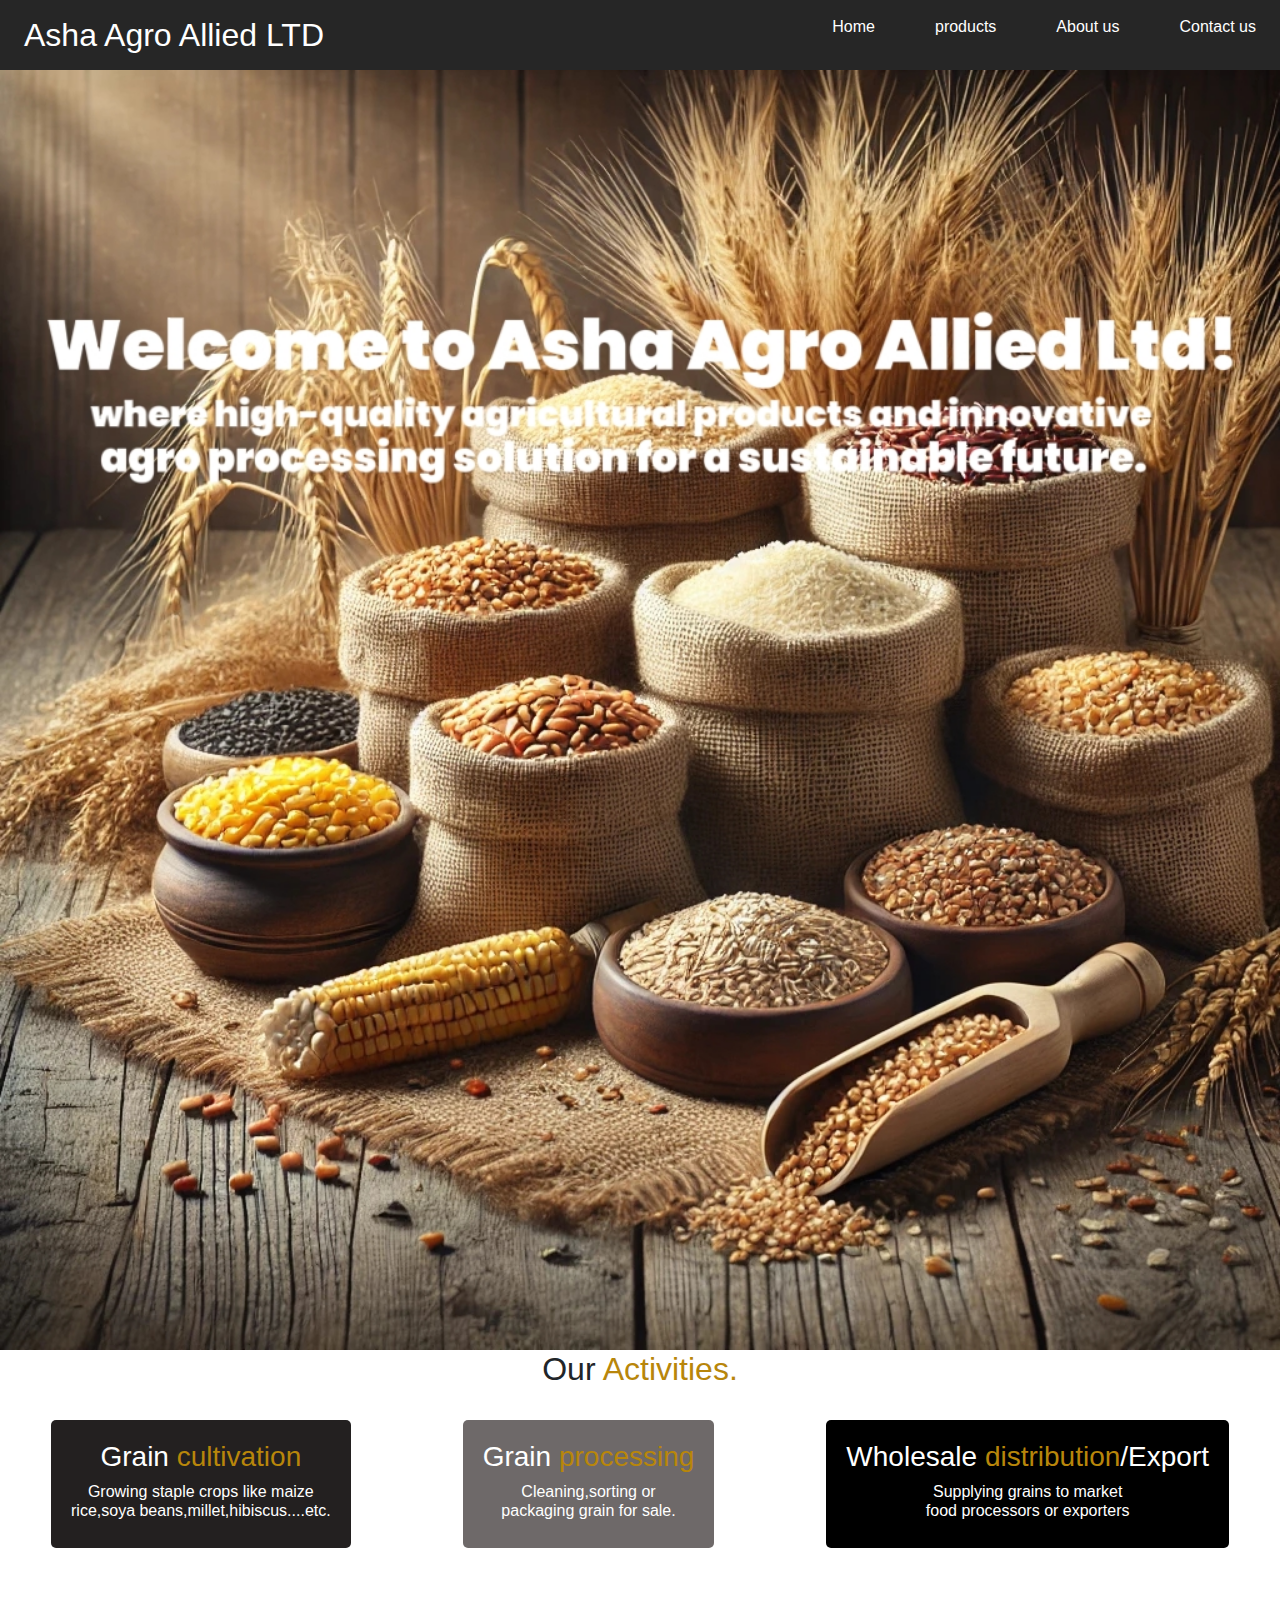
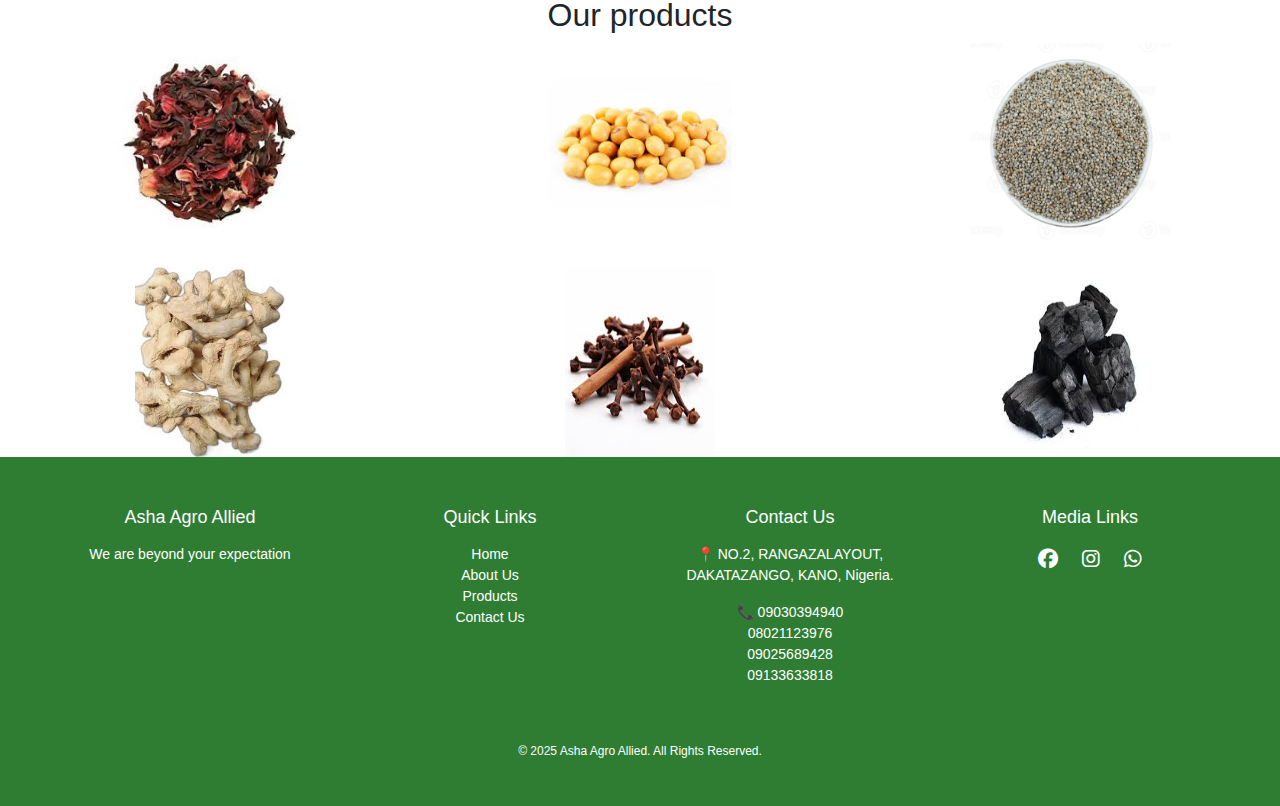
<file: index.html>
<!DOCTYPE html>
<html lang="en">
<head>
    <meta charset="UTF-8">
    <meta name="viewport" content="width=device-width, initial-scale=1.0">
    <title>Asha Agro Allied</title>
    <link href="https://cdn.jsdelivr.net/npm/bootstrap@5.3.3/dist/css/bootstrap.min.css" rel="stylesheet" integrity="sha384-QWTKZyjpPEjISv5WaRU9OFeRpok6YctnYmDr5pNlyT2bRjXh0JMhjY6hW+ALEwIH" crossorigin="anonymous">
    <link rel="stylesheet" href="https://cdnjs.cloudflare.com/ajax/libs/font-awesome/6.5.1/css/all.min.css">
    <link rel="stylesheet" href="home.css">
</head>
<body>
   
    <header>
        <nav class="navbar">
            <a href="" class="logo">Asha Agro Allied LTD</a>
            <ul class="nav-menu">
                <li class="nav-item">
                    <a href="" class="nav-link">Home</a>
                </li>
                <li class="nav-item">
                    <a href="products.html" class="nav-link">products</a>
                </li>
                <li class="nav-item">
                    <a href="about us.html" class="nav-link">About us</a>
                </li>
                <li class="nav-item">
                    <a href="contact us.html" class="nav-link">Contact us</a>
                </li>
            </ul>
            <div class="hamburger">
                <span class="bar"></span>
                <span class="bar"></span>
                <span class="bar"></span>
            </div>
        </nav>
    </header>
    <img src="asha/AirBrush_20250320232354.jpg" class="main-page">
    <h2>Our <span>Activities.</span></h2>
    <br>
    <div class="works">
        <div class="item-1">
            <h3>Grain <span>cultivation</span></h3>
            <h5>Growing staple crops like maize <br>
            rice,soya beans,millet,hibiscus....etc.</h5>
        </div>
        <div class="item-2">
            <h3>Grain <span>processing</span></h3>
            <h5>Cleaning,sorting or <br>
            packaging grain for sale.</h5>
        </div>
        <div class="item-3">
            <h3>Wholesale <span>distribution</span>/Export</h3>
            <h5>Supplying grains to market <br>
            food processors or exporters</h5>
        </div>
    </div>
    <br>
    <br>
    <h2>Our products</h2>
    <div class="slide">
        <img src="asha/zobo.jpeg" width="200px">
        <img src="asha/soyabeans.jpeg" width="200px">
        <img src="asha/millet 2.jpg" width="200px">
    </div>
    <br>
    <div class="slide2">
        <img src="asha/ginger.jpeg" width="150px">
        <img src="asha/cloves2.jpeg" width="150px">
        <img src="asha/charcoal.jpeg" width="150px">
    </div>
    <footer>
        <div class="footer-container">
          <div class="footer-section about">
            <h2>Asha Agro Allied</h2>
            <p> We are beyond your expectation</p>
        
          </div>
      
          <div class="footer-section links">
            <h2>Quick Links</h2>
            <ul>
              <li><a href="#">Home</a></li>
              <li><a href="about us.html">About Us</a></li>
              <li><a href="products.html">Products</a></li>
              <li><a href="contact us.html">Contact Us</a></li>
            </ul>
          </div>
      
          <div class="footer-section contact">
            <h2>Contact Us</h2>
            <p>📍 NO.2, RANGAZALAYOUT, DAKATAZANGO, KANO, Nigeria.</p>
            <p>📞 09030394940<br>08021123976<br>09025689428 <br>09133633818</p>
    </div>
    <div class="social-links">
        <h2>Media Links</h2>
        <a href="https://www.facebook.com/share/1LiWftuS4T/?mibextid=wwXIfr"><i class="fab fa-facebook"></i></a>
        <a href="https://www.instagram.com/ashaagroallied_ltd"><i class="fab fa-instagram"></i></a>
        <a href="https://wa.me/+2349030394940"><i class="fab fa-whatsapp"></i></a>
      </div>
  <div class="footer-bottom">
    <p>© 2025 Asha Agro Allied. All Rights Reserved.</p>
  </div>
</footer>
      
</body>
<script src="home.js"></script>
</html>
</file>
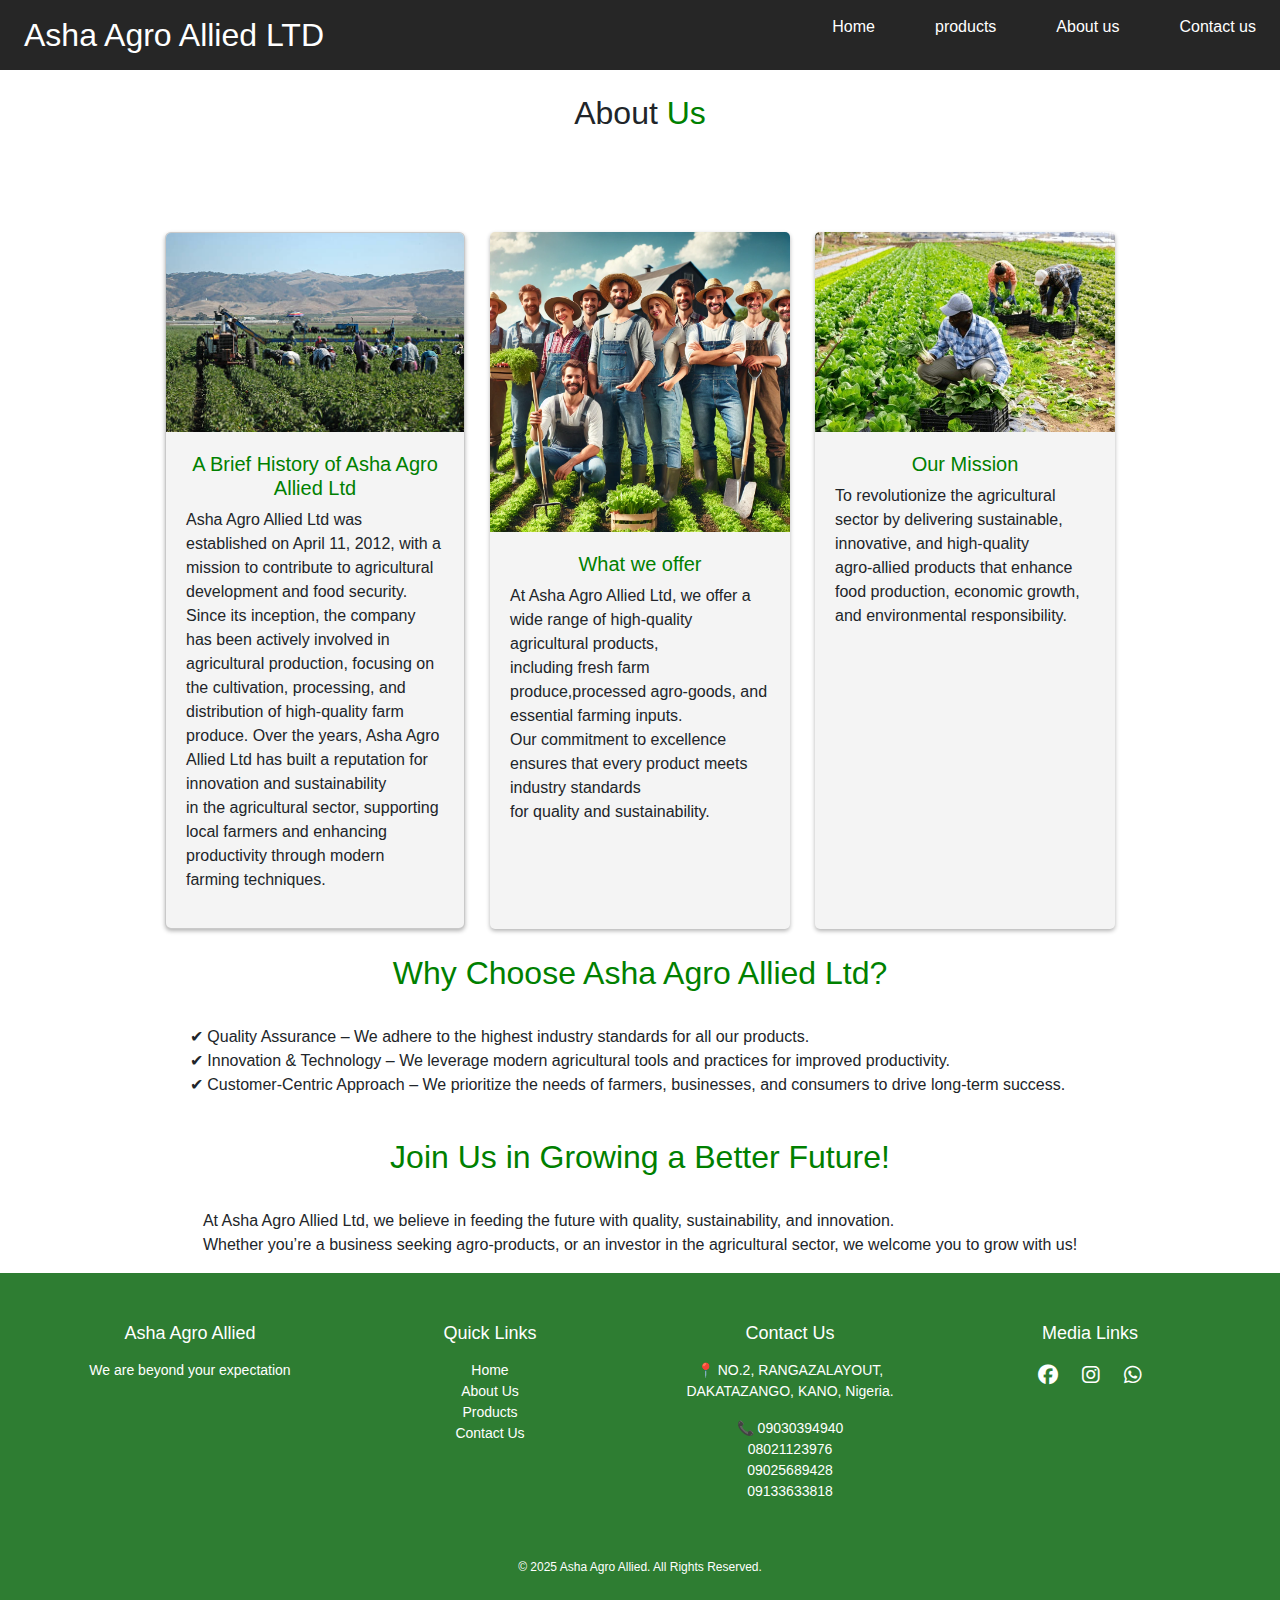
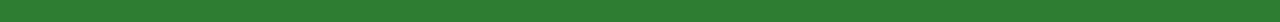
<file: about us.html>
<!DOCTYPE html>
<html lang="en">
<head>
    <meta charset="UTF-8">
    <meta name="viewport" content="width=device-width, initial-scale=1.0">
    <link href="https://cdn.jsdelivr.net/npm/bootstrap@5.3.3/dist/css/bootstrap.min.css" rel="stylesheet" integrity="sha384-QWTKZyjpPEjISv5WaRU9OFeRpok6YctnYmDr5pNlyT2bRjXh0JMhjY6hW+ALEwIH" crossorigin="anonymous">
    <link rel="stylesheet" href="about us.css">
    <link rel="stylesheet" href="https://cdnjs.cloudflare.com/ajax/libs/font-awesome/6.5.1/css/all.min.css">
    <title>About asha agro allied ltd</title>
</head>
<body>
    <header>
        <nav class="navbar">
            <a href="" class="logo">Asha Agro Allied LTD</a>
            <ul class="nav-menu">
                <li class="nav-item">
                    <a href="index.html" class="nav-link">Home</a>
                </li>
                <li class="nav-item">
                    <a href="products.html" class="nav-link">products</a>
                </li>
                <li class="nav-item">
                    <a href="#" class="nav-link">About us</a>
                </li>
                <li class="nav-item">
                    <a href="contact us.html" class="nav-link">Contact us</a>
                </li>
            </ul>
            <div class="hamburger">
                <span class="bar"></span>
                <span class="bar"></span>
                <span class="bar"></span>
            </div>
        </nav>
    </header>
    <br>
    <h2>About <span>Us</span></h2>
    <div class="container">
        <div class="card">
        <img src="asha/farm-workers-harvesting-yellow-peppers-in-california.jpg">
        <div class="card-content">
        <h2>A Brief History of Asha Agro Allied Ltd</h2>
        <p>
         Asha Agro Allied Ltd was established on April 11, 2012, with a mission to contribute to agricultural development and food security.  <br>
         Since its inception, the company has been actively involved in agricultural production, focusing on the cultivation, processing, and <br>
         distribution of high-quality farm produce. Over the years, Asha Agro Allied Ltd has built a reputation for innovation and sustainability <br>
         in the agricultural sector, supporting local farmers and enhancing productivity through modern farming techniques.
        </p>
    </div>
    </div>
        <div class="card2">
        <img src="asha/file-VxbsGMYeTWiTLPkhb2HoTd (1).webp">
        <div class="card-content2">
        <h2>What we offer</h2>
        <p>
        At Asha Agro Allied Ltd, we offer a wide range of high-quality agricultural products, <br>
        including fresh farm produce,processed agro-goods, and essential farming inputs. <br>
        Our commitment to excellence ensures that every product meets industry standards <br>
        for quality and sustainability.
        </p>
    </div>
    </div>
         <div class="card3">
        <img src="asha/portrait-man-seasonal-farm-worker-600nw-2262970031.jpg">
        <div class="card-content3">
        <h2>Our Mission</h2>
        <p>
           To revolutionize the agricultural sector by delivering sustainable, innovative, and high-quality <br>
           agro-allied products that enhance food production, economic growth, and environmental responsibility.
        </p>
    </div>
    </div>
       
        <h2>Why Choose Asha Agro Allied Ltd?</h2>
        <p>
            ✔ Quality Assurance – We adhere to the highest industry standards for all our products. <br>
            ✔ Innovation & Technology – We leverage modern agricultural tools and practices for improved productivity. <br>
            ✔ Customer-Centric Approach – We prioritize the needs of farmers, businesses, and consumers to drive long-term success.
        </p>
        <br>
        <br>
        <h2>Join Us in Growing a Better Future!</h2>
        <p>
            At Asha Agro Allied Ltd, we believe in feeding the future with quality, sustainability, and innovation. <br>
            Whether you’re a business seeking agro-products, or an investor in the agricultural sector,
            we welcome you to grow with us!

        </p>
    </div>
    <footer>
        <div class="footer-container">
          <div class="footer-section about">
            <h2>Asha Agro Allied</h2>
            <p> We are beyond your expectation</p>
        
          </div>
      
          <div class="footer-section links">
            <h2>Quick Links</h2>
            <ul>
              <li><a href="index.html">Home</a></li>
              <li><a href="about us.html">About Us</a></li>
              <li><a href="products.html">Products</a></li>
              <li><a href="contact us.html">Contact Us</a></li>
            </ul>
          </div>
      
          <div class="footer-section contact">
            <h2>Contact Us</h2>
            <p>📍 NO.2, RANGAZALAYOUT, DAKATAZANGO, KANO, Nigeria.</p>
            <p>📞 09030394940<br>08021123976<br>09025689428 <br>09133633818</p>
    </div>
    <div class="social-links">
        <h2>Media Links</h2>
        <a href="https://www.facebook.com/share/1LiWftuS4T/?mibextid=wwXIfr"><i class="fab fa-facebook"></i></a>
        <a href="https://www.instagram.com/ashaagroallied_ltd"><i class="fab fa-instagram"></i></a>
        <a href="https://wa.me/+2349030394940"><i class="fab fa-whatsapp"></i></a>
      </div>
  <div class="footer-bottom">
    <p>© 2025 Asha Agro Allied. All Rights Reserved.</p>
  </div>
</footer>
</body>
<script src="home.js"></script>
</html>
</file>
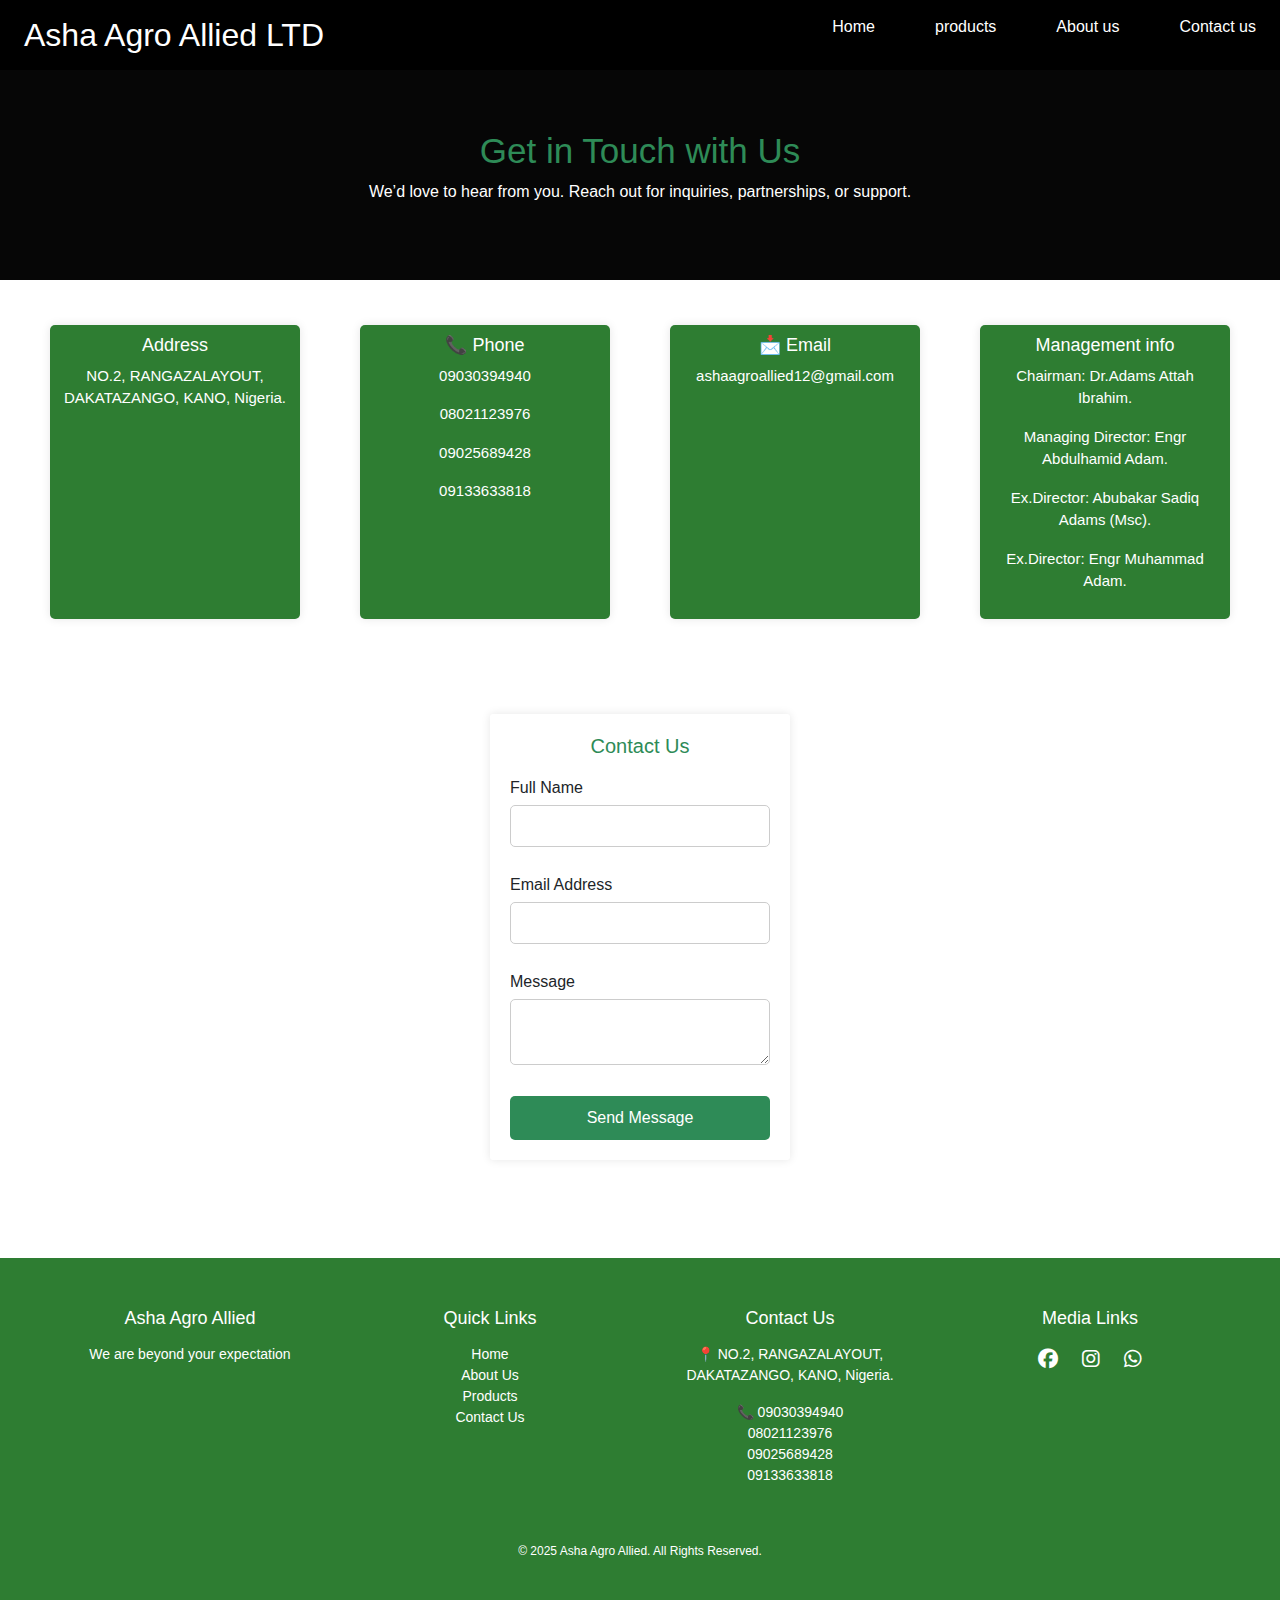
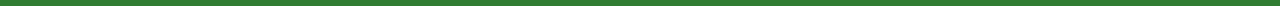
<file: contact us.html>
<!DOCTYPE html>
<html lang="en">
<head>
    <meta charset="UTF-8">
    <meta name="viewport" content="width=device-width, initial-scale=1.0">
    <link href="https://cdn.jsdelivr.net/npm/bootstrap@5.3.3/dist/css/bootstrap.min.css" rel="stylesheet" integrity="sha384-QWTKZyjpPEjISv5WaRU9OFeRpok6YctnYmDr5pNlyT2bRjXh0JMhjY6hW+ALEwIH" crossorigin="anonymous">
    <link rel="stylesheet" href="https://cdnjs.cloudflare.com/ajax/libs/font-awesome/6.5.1/css/all.min.css">
    <link rel="stylesheet" href="contact.css">
    <title>Contact asha agro allied ltd</title>
</head>
<body>
    <header>
        <nav class="navbar">
            <a href="" class="logo">Asha Agro Allied LTD</a>
            <ul class="nav-menu">
                <li class="nav-item">
                    <a href="index.html" class="nav-link">Home</a>
                </li>
                <li class="nav-item">
                    <a href="products.html" class="nav-link">products</a>
                </li>
                <li class="nav-item">
                    <a href="about us.html" class="nav-link">About us</a>
                </li>
                <li class="nav-item">
                    <a href="#" class="nav-link">Contact us</a>
                </li>
            </ul>
            <div class="hamburger">
                <span class="bar"></span>
                <span class="bar"></span>
                <span class="bar"></span>
            </div>
        </nav>
    </header>
    <section class="hero">
        <h2>Get in Touch with Us</h2>
        <p>We’d love to hear from you. Reach out for inquiries, partnerships, or support.</p>
    </section>
    <section class="contact-info">
        <div class="info-box">
            <h3>Address</h3>
            <p>NO.2, RANGAZALAYOUT, DAKATAZANGO, KANO, Nigeria.</p>
        </div>
        <div class="info-box">
            <h3>📞 Phone</h3>
            <p>09030394940</p>
            <p>08021123976</p>
            <p>09025689428</p>
            <p>09133633818</p>
        </div>
        <div class="info-box">
            <h3>📩 Email</h3>
            <p>ashaagroallied12@gmail.com</p>
        </div>
        <div class="info-box">
            <h3>Management info</h3>
            <p>Chairman: Dr.Adams Attah Ibrahim.</p>
            <p>Managing Director: Engr Abdulhamid Adam.</p>
            <p>Ex.Director: Abubakar Sadiq Adams (Msc).</p>
            <p>Ex.Director: Engr Muhammad Adam.</p>
        </div>
        </section>
    <div class="contact-container">
        <h2>Contact Us</h2>
        <form id="form"  action="https://formspree.io/f/xldjgpoe"
        method="POST">
            <label for="name">Full Name</label>
            <input type="text" id="name" name="name" required>
            <p id="error"></p>
            <label for="email">Email Address</label>
            <input type="email" id="email" name="email" required>
            <p id="none"></p>
            <label for="message">Message</label>
            <textarea id="message" name="message"></textarea>
            <p id="work"></p>
            <button type="submit">Send Message</button>
        </form>
    </div>
    <br>
    <br>
    <footer>
        <div class="footer-container">
          <div class="footer-section about">
            <h2>Asha Agro Allied</h2>
            <p> We are beyond your expectation</p>
        
          </div>
          <div class="footer-section links">
            <h2>Quick Links</h2>
            <ul>
              <li><a href="index.html">Home</a></li>
              <li><a href="about us.html">About Us</a></li>
              <li><a href="#">Products</a></li>
              <li><a href="contact us.html">Contact Us</a></li>
            </ul>
          </div>
          <div class="footer-section contact">
            <h2>Contact Us</h2>
            <p>📍 NO.2, RANGAZALAYOUT, DAKATAZANGO, KANO, Nigeria.</p>
            <p>📞 09030394940<br>08021123976<br>09025689428 <br>09133633818<br></p>
           
    </div>
    <div class="social-links">
        <h2>Media Links</h2>
        <a href="https://www.facebook.com/share/1LiWftuS4T/?mibextid=wwXIfr" target="_blank"><i class="fab fa-facebook"></i></a>
        <a href="https://www.instagram.com/ashaagroallied_ltd"><i class="fab fa-instagram"></i></a>
        <a href="https://wa.me/+2349030394940"><i class="fab fa-whatsapp"></i></a>
      </div>
  <div class="footer-bottom">
    <p>© 2025 Asha Agro Allied. All Rights Reserved.</p>
  </div>
  </footer>
</body>
<script src="home.js"></script>
</html>
</file>
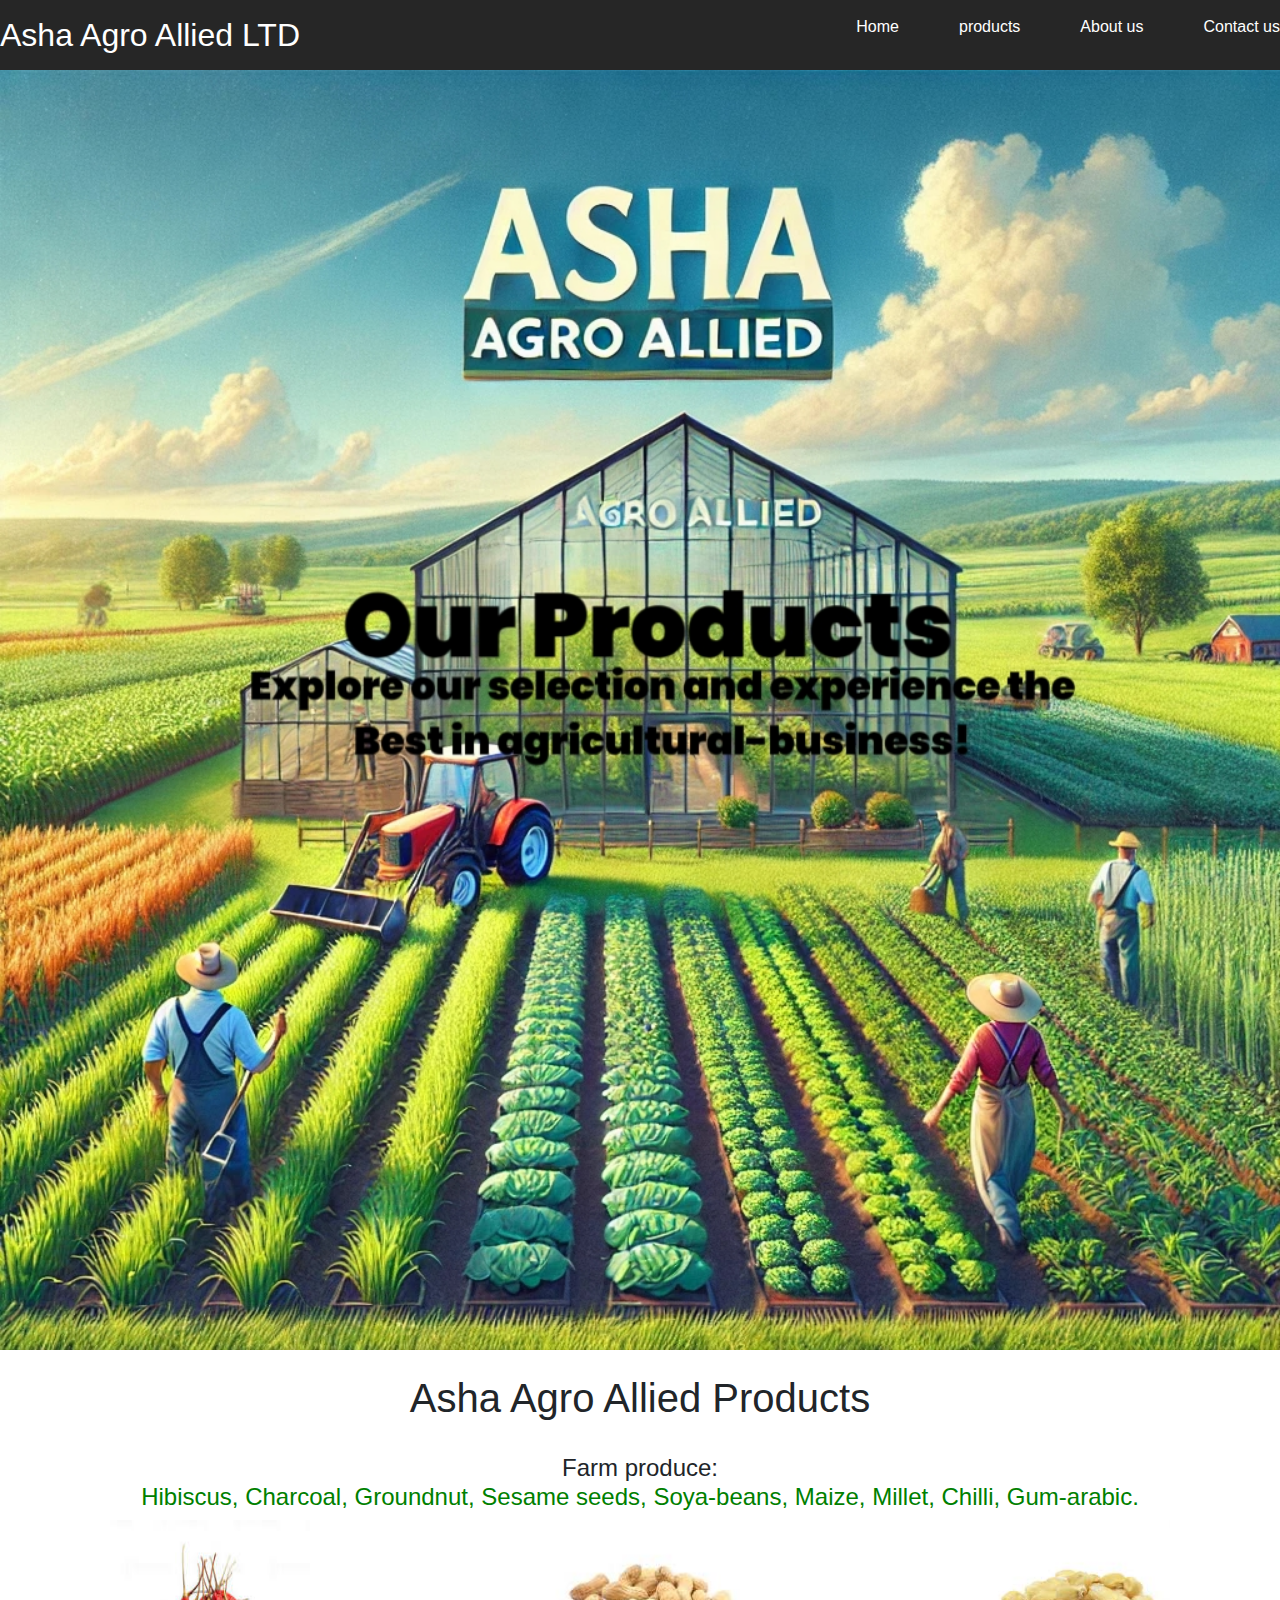
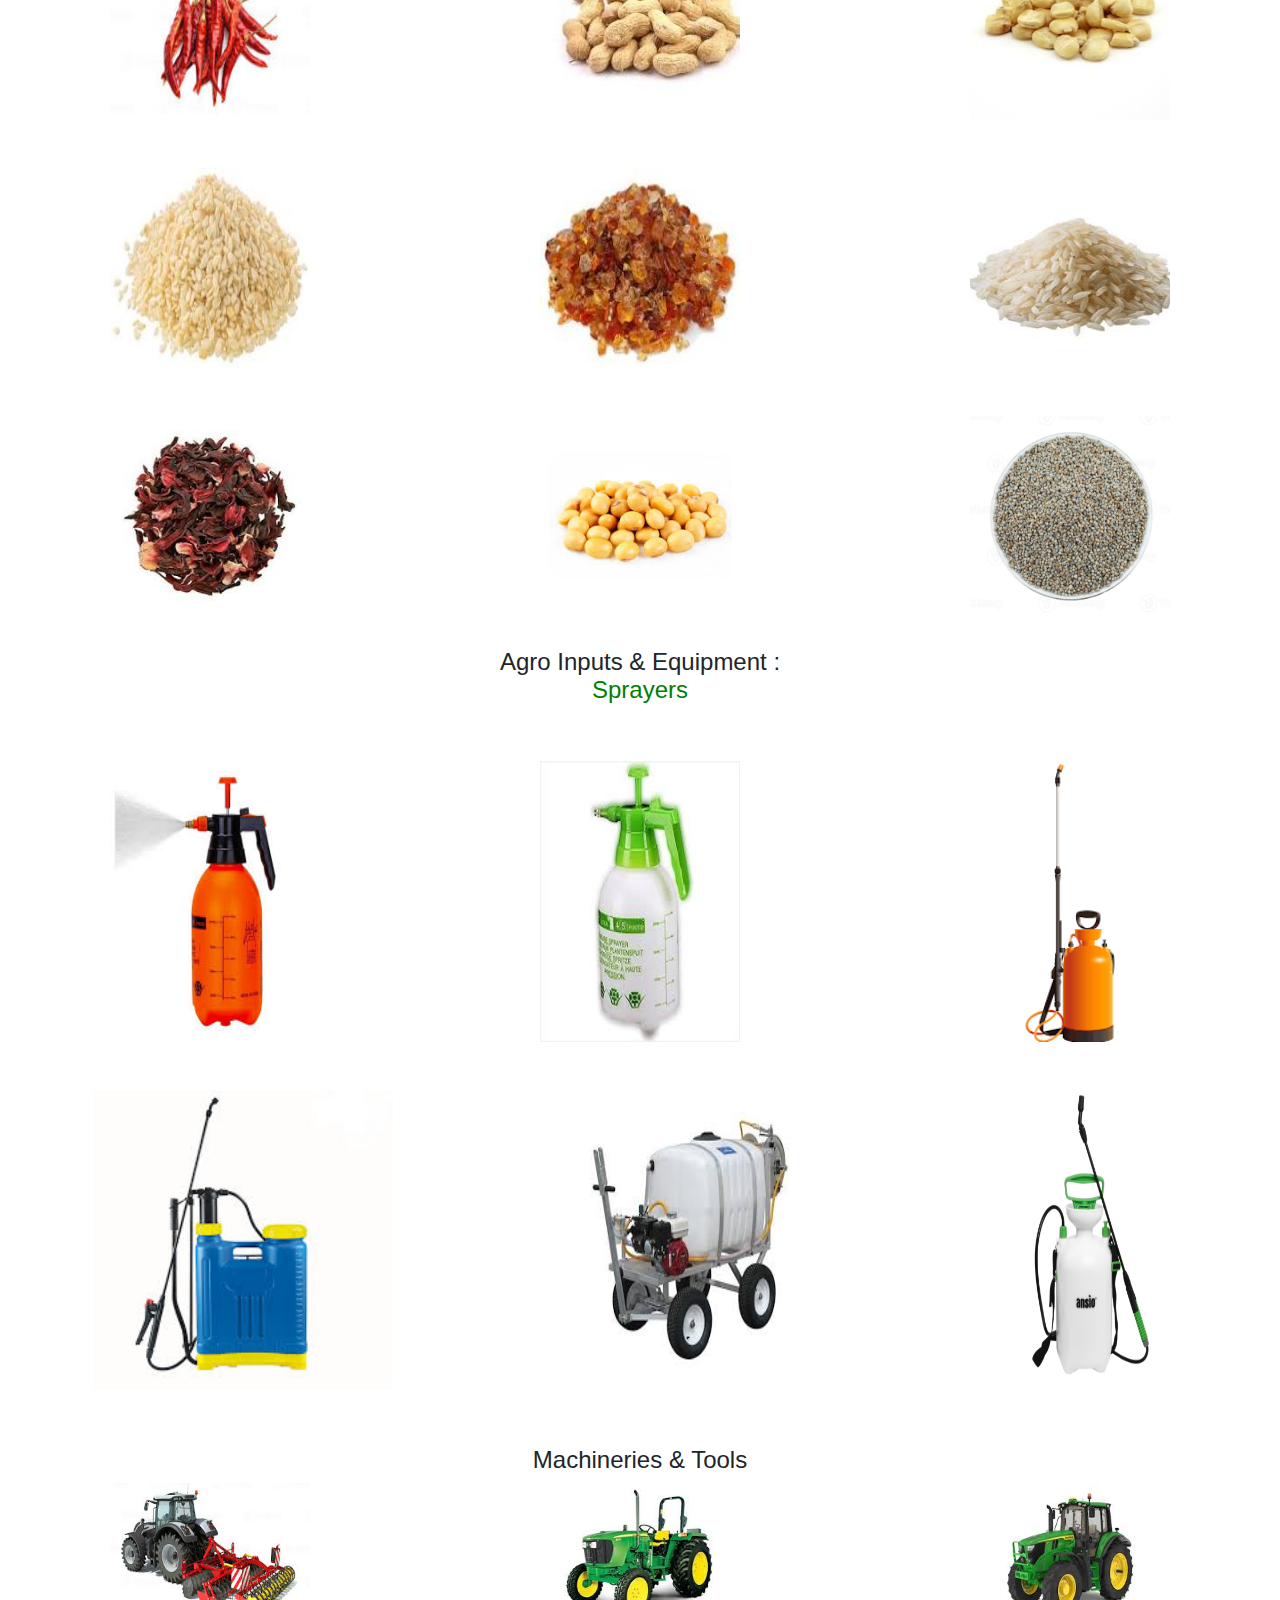
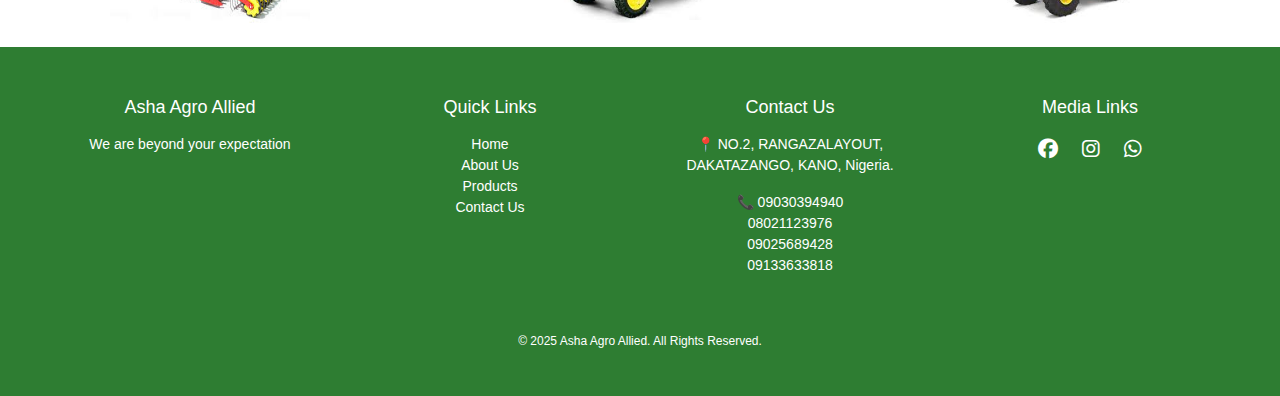
<file: products.html>
<!DOCTYPE html>
<html lang="en">
<head>
    <meta charset="UTF-8">
    <meta name="viewport" content="width=device-width, initial-scale=1">
    <title>products of asha agro allied ltd</title>
    <link rel="stylesheet" href="products.css">
    <link href="https://cdn.jsdelivr.net/npm/bootstrap@5.3.3/dist/css/bootstrap.min.css" rel="stylesheet" integrity="sha384-QWTKZyjpPEjISv5WaRU9OFeRpok6YctnYmDr5pNlyT2bRjXh0JMhjY6hW+ALEwIH" crossorigin="anonymous">
    <link rel="stylesheet" href="https://cdnjs.cloudflare.com/ajax/libs/font-awesome/6.5.1/css/all.min.css">
</head>
<body>
    <header>
        <nav class="navbar">
            <a href="" class="logo">Asha Agro Allied LTD</a>
            <ul class="nav-menu">
                <li class="nav-item">
                    <a href="index.html" class="nav-link">Home</a>
                </li>
                <li class="nav-item">
                    <a href="" class="nav-link">products</a>
                </li>
                <li class="nav-item">
                    <a href="about us.html" class="nav-link">About us</a>
                </li>
                <li class="nav-item">
                    <a href="contact us.html" class="nav-link">Contact us</a>
                </li>
            </ul>
            <div class="hamburger">
                <span class="bar"></span>
                <span class="bar"></span>
                <span class="bar"></span>
            </div>
        </nav>
    </header>
    
    <img src="asha/AirBrush_20250320234551.jpg" class="main-page">
    <br>
    <br>
    <h1>Asha Agro Allied Products</h1>
    <br>
    <h4>Farm produce:<br>
        <span>
        Hibiscus,
        Charcoal,
        Groundnut,
        Sesame seeds,
        Soya-beans,
        Maize,
        Millet,
        Chilli,
        Gum-arabic.
    </span>
    </h4>
    <div class="slide">
        <img src="asha/chilli.jpeg" width="200px">
        <img src="asha/groundnut.jpeg" width="200px">
        <img src="asha/maize.jpeg" width="200">
    </div>
    <br>
    <br>
    <div class="slide2">
        <img src="asha/sesameseeds.jpeg" width="200px">
        <img src="asha/gumarabic.jpeg" width="200px">
        <img src="asha/rice.jpeg" width="200px">
    </div>
    <br>
    <br>
    <div class="slide3">
        <img src="asha/zobo.jpeg" width="200px">
        <img src="asha/soyabeans.jpeg" width="200px">
        <img src="asha/millet 2.jpg" width="200px">
    </div>
    <br>
    <h4 class="come">
        <h4>Agro Inputs & Equipment : <br>
            <span>Sprayers</span>
        </h4>
    </h4>
    <br>
    <br>
    <div class="slide4">
        <img src="asha/sprayer5.jpeg" width="200px">
        <img src="asha/sprayer4.jpeg" width="200px">
        <img src="asha/spppp.png" width="200px">

    </div>
    <br>
    <br>
    <div class="slide5">
        <img src="asha/sprayers2.jpeg" width="300px">
        <img src="asha/sprayer3.jpeg" width="200px">
        <img src="asha/510jDk5voyL.jpg" width="200px">
    </div>
    <br>
    <br>
    <h4 class="come2">
        <h4>Machineries & Tools</h4>
    </h4>
    <div class="slide6">
        <img src="asha/tractor3.jpeg" width="200px">
        <img src="asha/tractor2.jpeg" width="200px">
        <img src="asha/tractors.jpeg" width="200px">
    </div>
    <br>
    <footer>
        <div class="footer-container">
          <div class="footer-section about">
            <h2>Asha Agro Allied</h2>
            <p> We are beyond your expectation</p>
        
          </div>
      
          <div class="footer-section links">
            <h2>Quick Links</h2>
            <ul>
              <li><a href="index.html">Home</a></li>
              <li><a href="about us.html">About Us</a></li>
              <li><a href="#">Products</a></li>
              <li><a href="contact us.html">Contact Us</a></li>
            </ul>
          </div>
      
          <div class="footer-section contact">
            <h2>Contact Us</h2>
            <p>📍 NO.2, RANGAZALAYOUT, DAKATAZANGO, KANO, Nigeria.</p>
            <p>📞 09030394940<br>08021123976<br>09025689428 <br>09133633818</p>
    </div>
    <div class="social-links">
        <h2>Media Links</h2>
        <a href="https://www.facebook.com/share/1LiWftuS4T/?mibextid=wwXIfr"><i class="fab fa-facebook"></i></a>
        <a href="https://www.instagram.com/ashaagroallied_ltd"><i class="fab fa-instagram"></i></a>
        <a href="https://wa.me/+2349030394940"><i class="fab fa-whatsapp"></i></a>
      </div>
  <div class="footer-bottom">
    <p>© 2025 Asha Agro Allied. All Rights Reserved.</p>
  </div>
</body>
<script src="home.js"></script>
</html>
</file>
<file: home.css>
*{
    padding: 0;
    margin: 0;
    box-sizing: border-box;
    font-family: 'poppins',sans-serif;
}
header{
    background-color: #262626;
}
li{
    list-style: none;
}
a{
    color: white;
    text-decoration: none;
}
.navbar{
    min-height: 70px;
    display: flex;
    justify-content: space-between;
    align-items: center;
    padding: 0 24px;
}
.nav-menu{
    display: flex;
    justify-content: space-between;
    align-items: center;
    gap: 60px;
    color: white;
}
.logo{
    font-size: 2rem;
}

.nav-link{
    transition: 0.7s ease;
}
    
.nav-link:hover{
    color: aliceblue;
}
    
.hamburger{
    display: none;
    cursor: pointer;
}
.bar{
    display: block;
    width: 25px;
    height: 3px;
    margin: 5px auto;
    -webkit-transition: all 0.3s ease-in-out;
    transition: all 0.3s ease-in-out;
    background-color: white;
}
@media(max-width:768px){
    .hamburger{
        display: block;
    }
    .hamburger.active .bar:nth-child(2){
        opacity: 0;
    }
    .hamburger.active .bar:nth-child(1){
        transform: translateY(8px) rotate(45deg);
    }
    .hamburger.active .bar:nth-child(3){
        transform: translateY(-8px) rotate(-45deg);
    }
    .nav-menu{
        position: fixed;
        left: -100%;
        top: 70px;
        gap: 0;
        flex-direction: column;
        background-color: #262626;
        width: 100%;
        text-align: center;
        transition: 0.3s;
        color: white;
    }
    .nav-item{
        margin: 16px 0;
    }
    .nav-menu.active{
        left: 0;
    }
}
.main-page{
    width: 100%;
    height: auto;
}
.works{
    display: flex;
    justify-content: space-around;
    flex-wrap: wrap;
    gap: 10px;
    max-width: 100%;
}
.item-1{
    padding: 20px;
    background-color: rgb(35, 32, 32);
    color: white;
    text-align: center;
    border-radius: 5px;
    overflow: hidden;
}
.item-1 h5{
    font-size: 16px;
}
.item-1 span{
    color: darkgoldenrod;
}
.item-2{
    padding: 20px;
    background-color: rgb(110, 105, 105);
    color: white;
    text-align: center;
    border-radius: 5px;
    overflow: hidden;
}
.item-2 h5{
    font-size: 16px;
}
.item-2 span{
    color: darkgoldenrod;
}
.item-3{
    padding: 20px;
    background-color: rgb(0, 0, 0);
    color: white;
    text-align: center;
    border-radius: 5px;
    overflow: hidden;
}
.item-3 h5{
    font-size: 16px;
}
.item-3 span{
    color: darkgoldenrod;
}
h2{
    text-align: center;
}
h2 span{
    color: darkgoldenrod;
}
.slide{
    display: flex;
    justify-content: space-around;
    flex-wrap: wrap;
    gap: 10px;
    max-width: 100%;
}
.slide img{
    max-width: 100%;
    height: auto;
    overflow: hidden;
}
.slide2{
    display: flex;
    justify-content: space-around;
    flex-wrap: wrap;
    gap: 10px;
    max-width: 100%;
}
.slide2 img{
    max-width: 100%;
    height: auto;
    overflow: hidden;
}
footer {
    background: #2E7D32; 
    color: white;
    padding: 30px 0;
    text-align: center;
}
  
.footer-container{
    display: flex;
    justify-content: space-around;
    flex-wrap: wrap;
    max-width: 1200px;
    margin: auto;
}
  
.footer-section {
    width: 25%;
    padding: 20px;
}
  
.footer-section h2 {
    font-size: 18px;
    margin-bottom: 15px;
}
  
.footer-section p,
.footer-section ul {
    font-size: 14px;
}
  
.footer-section ul {
    list-style: none;
    padding: 0;
}
  
.footer-section ul li a {
    color: white;
    text-decoration: none;
    transition: 0.3s;
}
  
.footer-section ul li a:hover {
    text-decoration: underline;
}
  
.social-links a {
    color: white;
    margin: 0 10px;
    font-size: 20px;
}
.social-links h2{
    font-size: 18px;
    margin-bottom: 15px;

}
.social-links{
    width: 25%;
    padding: 20px;
}
  .footer-bottom {
    margin-top: 20px;
    font-size: 12px;
  }
</file>
<file: about us.css>
*{
    padding: 0;
    margin: 0;
    box-sizing: border-box;
    font-family: 'poppins',sans-serif;
}
header{
    background-color: #262626;
}
li{
    list-style: none;
}
a{
    color: white;
    text-decoration: none;
}
.navbar{
    min-height: 70px;
    display: flex;
    justify-content: space-between;
    align-items: center;
    padding: 0 24px;
}
.nav-menu{
    display: flex;
    justify-content: space-between;
    align-items: center;
    gap: 60px;
    color: white;
}
.logo{
    font-size: 2rem;
    text-decoration: none;
    color: white;
}

.nav-link{
    transition: 0.7s ease;
}
    
.nav-link:hover{
    color: aliceblue;
}
    
.hamburger{
    display: none;
    cursor: pointer;
}
.bar{
    display: block;
    width: 25px;
    height: 3px;
    margin: 5px auto;
    -webkit-transition: all 0.3s ease-in-out;
    transition: all 0.3s ease-in-out;
    background-color: white;
}
@media(max-width:768px){
    .hamburger{
        display: block;
    }
    .hamburger.active .bar:nth-child(2){
        opacity: 0;
    }
    .hamburger.active .bar:nth-child(1){
        transform: translateY(8px) rotate(45deg);
    }
    .hamburger.active .bar:nth-child(3){
        transform: translateY(-8px) rotate(-45deg);
    }
    .nav-menu{
        position: fixed;
        left: -100%;
        top: 70px;
        gap: 0;
        flex-direction: column;
        background-color: #262626;
        width: 100%;
        text-align: center;
        transition: 0.3s;
        color: white;
        z-index: 1000;
    }
    .nav-item{
        margin: 16px 0;
    }
    .nav-menu.active{
        left: 0;
    }
}
span{
    color: green;
}
h2{
    text-align: center;
}
.container h2{
    color: green;
}
/**** image ******/
.container{
    display: flex;
    justify-content: center;
    flex-wrap: wrap;
    gap: 25px;
    margin-top: 100px;
}
.card{
    width: 300px;
    background-color: #f4f4f4;
    box-shadow: 0px 2px 4px rgba(0,0,0,0.3);
    overflow: hidden;
}
.card img{
    width: 100%;
    height: auto;
    object-fit: cover;
}
.card-content{
    padding: 20px;
}
.card-content h2{
    font-size: 20px;
}
/*** content 2***/
.card2{
    width: 300px;
    background-color: #f4f4f4;
    box-shadow: 0px 2px 4px rgba(0,0,0,0.3);
    overflow: hidden;
    border-radius: 5px;
}
.card2 img{
    width: 100%;
    height: auto;
    object-fit: cover;
}
.card-content2{
    padding: 20px;
}
.card-content2 h2{
    font-size: 20px;
}
/*** end of content 2**/
.card3{
    width: 300px;
    background-color: #f4f4f4;
    box-shadow: 0px 2px 4px rgba(0,0,0,0.3);
    overflow: hidden;
    border-radius: 5px;
}
.card3 img{
    width: 100%;
    height: auto;
    object-fit: cover;
}
.card-content3{
    padding: 20px;
}
.card-content3 h2{
    font-size: 20px;
}
/**** end *****/
footer {
    background: #2E7D32; 
    color: white;
    padding: 30px 0;
    text-align: center;
}
  
.footer-container{
    display: flex;
    justify-content: space-around;
    flex-wrap: wrap;
    max-width: 1200px;
    margin: auto;
}
  
.footer-section {
    width: 25%;
    padding: 20px;
}
  
.footer-section h2 {
    font-size: 18px;
    margin-bottom: 15px;
}
  
.footer-section p,
.footer-section ul {
    font-size: 14px;
}
  
.footer-section ul {
    list-style: none;
    padding: 0;
}
  
.footer-section ul li a {
    color: white;
    text-decoration: none;
    transition: 0.3s;
}
  
.footer-section ul li a:hover {
    text-decoration: underline;
}
  
.social-links a {
    color: white;
    margin: 0 10px;
    font-size: 20px;
}
.social-links h2{
    font-size: 18px;
    margin-bottom: 15px;
}
.social-links{
    width: 25%;
    padding: 20px;
}
  .footer-bottom {
    margin-top: 20px;
    font-size: 12px;
  }
</file>
<file: contact.css>
*{
    padding: 0;
    margin: 0;
    box-sizing: border-box;
    font-family: 'poppins',sans-serif;
}
header{
    background-color: #000000;
}
li{
    list-style: none;
}
a{
    color: white;
    text-decoration: none;
}
.navbar{
    min-height: 70px;
    display: flex;
    justify-content: space-between;
    align-items: center;
    padding: 0 24px;
}
.nav-menu{
    display: flex;
    justify-content: space-between;
    align-items: center;
    gap: 60px;
    color: white;
}
.logo{
    font-size: 2rem;
    text-decoration: none;
    color: white;
}

.nav-link{
    transition: 0.7s ease;
}
    
.nav-link:hover{
    color: aliceblue;
}
    
.hamburger{
    display: none;
    cursor: pointer;
}
.bar{
    display: block;
    width: 25px;
    height: 3px;
    margin: 5px auto;
    -webkit-transition: all 0.3s ease-in-out;
    transition: all 0.3s ease-in-out;
    background-color: white;
}
@media(max-width:480px){
    .hamburger{
        display: block;
    }
    .hamburger.active .bar:nth-child(2){
        opacity: 0;
    }
    .hamburger.active .bar:nth-child(1){
        transform: translateY(8px) rotate(45deg);
    }
    .hamburger.active .bar:nth-child(3){
        transform: translateY(-8px) rotate(-45deg);
    }
    .nav-menu{
        position: fixed;
        left: -100%;
        top: 70px;
        gap: 0;
        flex-direction: column;
        background-color: #262626;
        width: 100%;
        text-align: center;
        transition: 0.3s;
        color: white;
    }
    .nav-item{
        margin: 16px 0;
    }
    .nav-menu.active{
        left: 0;
    }
}
.contact-container {
    background: white;
    padding: 20px;
    width: 300px;
    margin: 50px auto;
    box-shadow: 0px 0px 10px rgba(0, 0, 0, 0.1);
    border-radius: 3px;
}

h2 {
    color: #2E8B57;
    text-align: center;
    font-size: 20px;
}

form {
    display: flex;
    justify-content: center;
    flex-direction: column;
}

label {
    text-align: left;
    margin-top: 10px;
}

input, textarea {
    width: 100%;
    padding: 8px;
    margin-top: 5px;
    border: 1px solid #ccc;
    border-radius: 5px;
}

button {
    background: #2E8B57;
    color: white;
    border: none;
    padding: 10px;
    margin-top: 15px;
    cursor: pointer;
    border-radius: 5px;
}

button:hover {
    background: #246a45;
}
#form p{
    color: #246a45;
    font-size: 10px;
}
.hero {
    background-color: rgb(6, 6, 6);
    color: white;
    text-align: center;
    padding: 60px 20px;
}
.hero h2{
    font-size: 35px;
    
}
.contact-info {
    display: flex;
    justify-content: space-around;
    flex-wrap: wrap;
    padding: 40px 20px;
    background-color: #ffffff;
}

.info-box {
    background: #2E7D32; 
    color: white;
    padding: 10px;
    margin: 5px;
    width: 250px;
    text-align: center;
    border-radius: 5px;
    box-shadow: 0px 0px 10px rgba(0, 0, 0, 0.1);
}
.info-box p{
   font-size: 15px;
}
.info-box h3{
    font-size: 18px;
}
footer {
    background: #2E7D32; 
    color: white;
    padding: 30px 0;
    text-align: center;
}
  
.footer-container{
    display: flex;
    justify-content: space-around;
    flex-wrap: wrap;
    max-width: 1200px;
    margin: auto;
}
  
.footer-section {
    width: 25%;
    padding: 20px;
}
  
.footer-section h2 {
    font-size: 18px;
    margin-bottom: 15px;
    color: #ffffff;
}
  
.footer-section p,
.footer-section ul {
    font-size: 14px;
}
  
.footer-section ul {
    list-style: none;
    padding: 0;
}
  
.footer-section ul li a {
    color: white;
    text-decoration: none;
    transition: 0.3s;
}
  
.footer-section ul li a:hover {
    text-decoration: underline;
}
  
.social-links a {
    color: white;
    margin: 0 10px;
    font-size: 20px;
}
.social-links h2{
    font-size: 18px;
    margin-bottom: 15px;
    color: #fff;
}
.social-links{
    width: 25%;
    padding: 20px;
}
  .footer-bottom {
    margin-top: 20px;
    font-size: 12px;
  }
</file>
<file: products.css>
*{
    padding: 0;
    margin: 0;
    box-sizing: border-box;
    font-family: 'poppins',sans-serif;
}
header{
    background-color: #262626;
}
li{
    list-style: none;
}
a{
    color: white;
    text-decoration: none;
}
.navbar{
    min-height: 70px;
    display: flex;
    justify-content: space-between;
    align-items: center;
    padding: 0 24px;
}
.nav-menu{
    display: flex;
    justify-content: space-between;
    align-items: center;
    gap: 60px;
    color: white;
}
.logo{
    font-size: 2rem;
    text-decoration: none;
    color: white;
}

.nav-link{
    transition: 0.7s ease;
}
    
.nav-link:hover{
    color: aliceblue;
}
    
.hamburger{
    display: none;
    cursor: pointer;
}
.bar{
    display: block;
    width: 25px;
    height: 3px;
    margin: 5px auto;
    -webkit-transition: all 0.3s ease-in-out;
    transition: all 0.3s ease-in-out;
    background-color: white;
}
@media(max-width:480px){
    .hamburger{
        display: block;
    }
    .hamburger.active .bar:nth-child(2){
        opacity: 0;
    }
    .hamburger.active .bar:nth-child(1){
        transform: translateY(8px) rotate(45deg);
    }
    .hamburger.active .bar:nth-child(3){
        transform: translateY(-8px) rotate(-45deg);
    }
    .nav-menu{
        position: fixed;
        left: -100%;
        top: 70px;
        gap: 0;
        flex-direction: column;
        background-color: #262626;
        width: 100%;
        text-align: center;
        transition: 0.3s;
        color: white;
    }
    .nav-item{
        margin: 16px 0;
    }
    .nav-menu.active{
        left: 0;
    }
}
/****
.container{
    position: relative;
    width: 100%;
    height: 400px;
    overflow: hidden;
}
    ***/
.main-page{
    width: 100%;
    height: auto;
}
.details h2{
    text-align: center;
    padding: 30px;
    margin: 20px;
    font-size: 20px;
}
h1{
    text-align: center;
    font-size: 25px;
}
h4{
    text-align: center;
}
h4 span{
    color: green;
}
.slide{
    display: flex;
    justify-content: space-around;
    flex-wrap: wrap;
    gap: 10px;
    max-width: 100%;
}
.slide img{
    max-width: 100%;
    height: auto;
    overflow: hidden;
}
.slide2{
    display: flex;
    justify-content: space-around;
    flex-wrap: wrap;
    gap: 10px;
    max-width: 100%;
}
.slide2 img{
    max-width: 100%;
    height: auto;
    overflow: hidden;
}
.slide3{
    display: flex;
    justify-content: space-around;
    flex-wrap: wrap;
    gap: 10px;
    max-width: 100%;
}
.slide3 img{
    max-width: 100%;
    height: auto;
    overflow: hidden;
}
.slide4{
    display: flex;
    justify-content: space-around;
    flex-wrap: wrap;
    gap: 10px;
    max-width: 100%;
}
.slide4 img{
    max-width: 100%;
    height: auto;
    overflow: hidden;
}
.slide5{
    display: flex;
    justify-content: space-around;
    flex-wrap: wrap;
    gap: 10px;
    max-width: 100%;
}
.slide5 img{
    max-width: 100%;
    height: auto;
    overflow: hidden;
}
.slide6{
    display: flex;
    justify-content: space-around;
    flex-wrap: wrap;
    gap: 10px;
    max-width: 100%;
}
.slide6 img{
    max-width: 100%;
    height: auto;
    overflow: hidden;
}
.come span{
    color: green;
}
.come h4{
    text-align: center;
}
footer {
    background: #2E7D32; 
    color: white;
    padding: 30px 0;
    text-align: center;
}
  
.footer-container{
    display: flex;
    justify-content: space-around;
    flex-wrap: wrap;
    max-width: 1200px;
    margin: auto;
}
  
.footer-section {
    width: 25%;
    padding: 20px;
}
  
.footer-section h2 {
    font-size: 18px;
    margin-bottom: 15px;
}
  
.footer-section p,
.footer-section ul {
    font-size: 14px;
}
  
.footer-section ul {
    list-style: none;
    padding: 0;
}
  
.footer-section ul li a {
    color: white;
    text-decoration: none;
    transition: 0.3s;
}
  
.footer-section ul li a:hover {
    text-decoration: underline;
}
  
.social-links a {
    color: white;
    margin: 0 10px;
    font-size: 20px;
}
.social-links h2{
    font-size: 18px;
    margin-bottom: 15px;
}
.social-links{
    width: 25%;
    padding: 20px;
}
  .footer-bottom {
    margin-top: 20px;
    font-size: 12px;
  }
</file>
